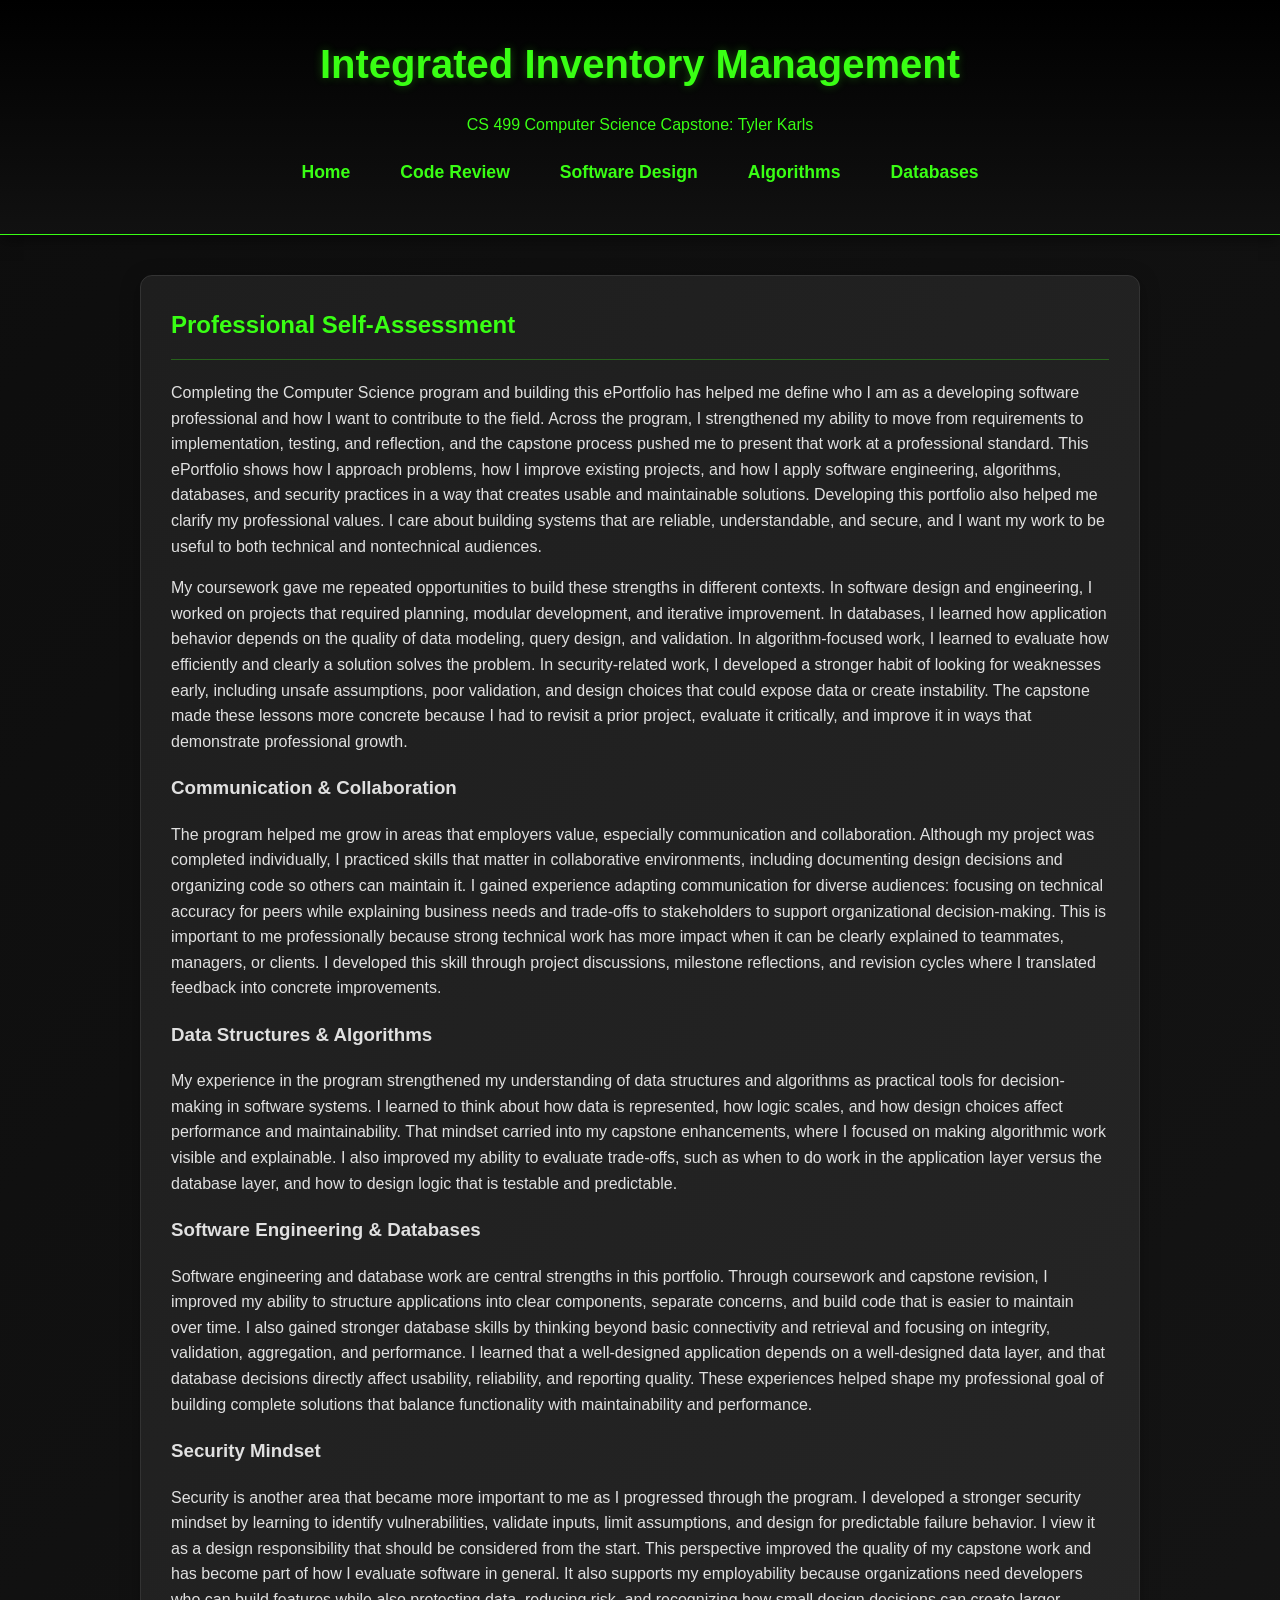
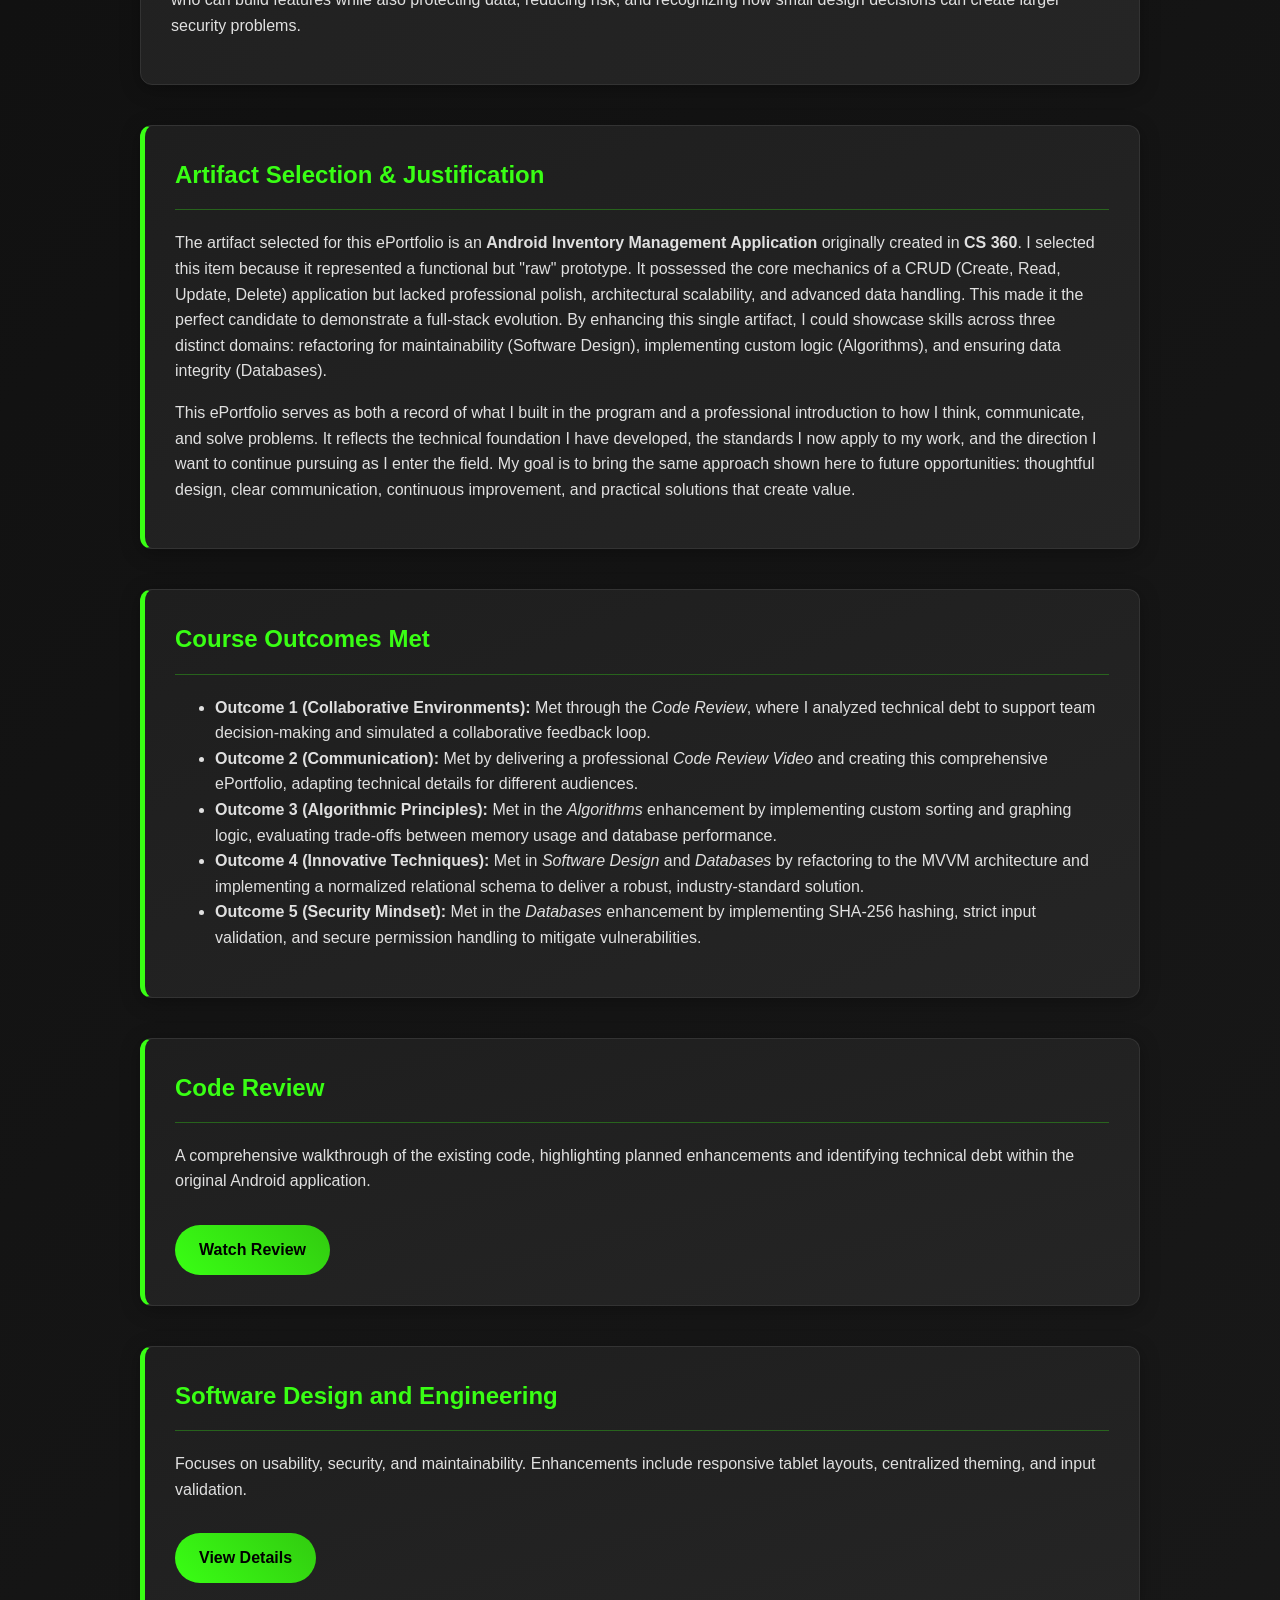
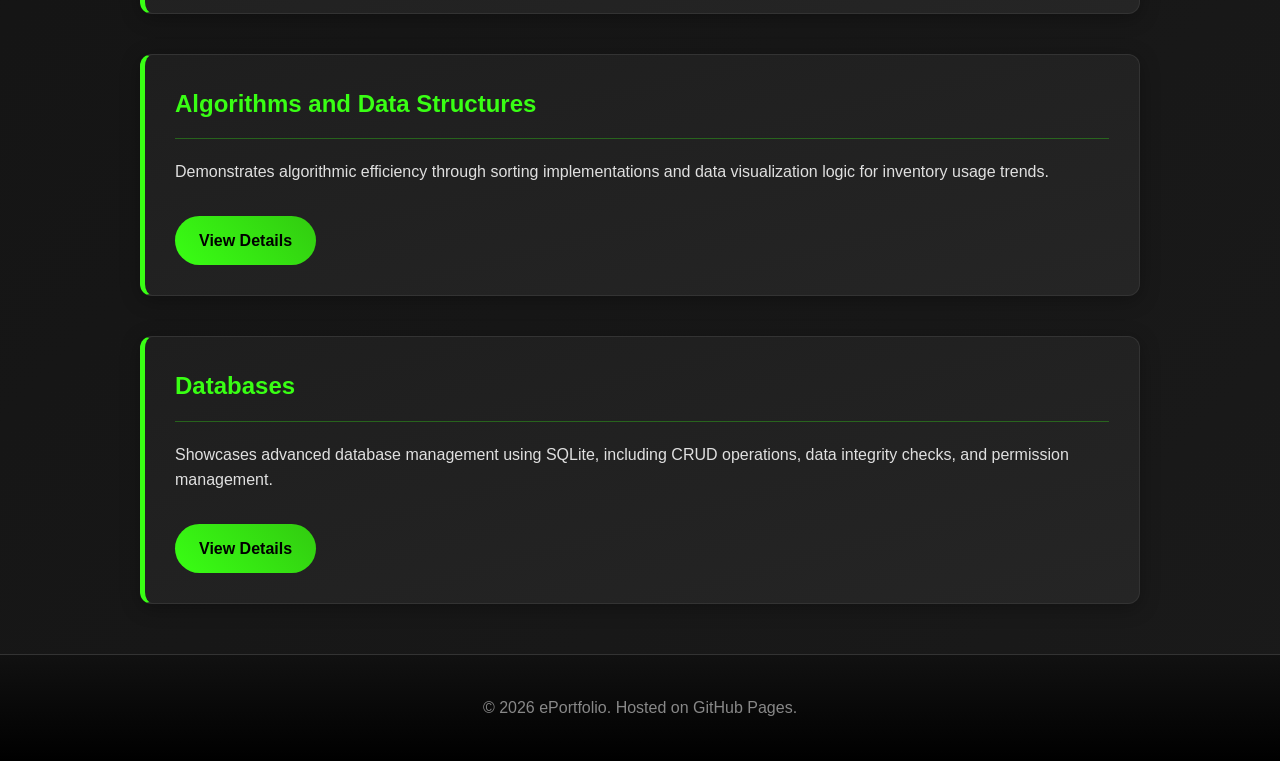
<file: index.html>
<!DOCTYPE html>
<html lang="en">
<head>
    <meta charset="UTF-8">
    <meta name="viewport" content="width=device-width, initial-scale=1.0">
    <title>Tyler ePortfolio - Integrated Inventory Management</title>
    <link rel="stylesheet" href="style.css">
</head>
<body>
    <header>
        <div class="container">
            <h1>Integrated Inventory Management</h1>
            <p>CS 499 Computer Science Capstone: Tyler Karls</p>
            <nav>
                <ul>
                    <li><a href="index.html">Home</a></li>
                    <li><a href="code-review.html">Code Review</a></li>
                    <li><a href="software-design.html">Software Design</a></li>
                    <li><a href="algorithms.html">Algorithms</a></li>
                    <li><a href="databases.html">Databases</a></li>
                </ul>
            </nav>
        </div>
    </header>

    <main class="container">
        <section id="intro">
            <h2>Professional Self-Assessment</h2>
            <p>
                Completing the Computer Science program and building this ePortfolio has helped me define who I am as a developing software professional and how I want to contribute to the field. Across the program, I strengthened my ability to move from requirements to implementation, testing, and reflection, and the capstone process pushed me to present that work at a professional standard. This ePortfolio shows how I approach problems, how I improve existing projects, and how I apply software engineering, algorithms, databases, and security practices in a way that creates usable and maintainable solutions. Developing this portfolio also helped me clarify my professional values. I care about building systems that are reliable, understandable, and secure, and I want my work to be useful to both technical and nontechnical audiences.
            </p>
            <p>
                My coursework gave me repeated opportunities to build these strengths in different contexts. In software design and engineering, I worked on projects that required planning, modular development, and iterative improvement. In databases, I learned how application behavior depends on the quality of data modeling, query design, and validation. In algorithm-focused work, I learned to evaluate how efficiently and clearly a solution solves the problem. In security-related work, I developed a stronger habit of looking for weaknesses early, including unsafe assumptions, poor validation, and design choices that could expose data or create instability. The capstone made these lessons more concrete because I had to revisit a prior project, evaluate it critically, and improve it in ways that demonstrate professional growth.
            </p>

            <h3>Communication & Collaboration</h3>
            <p>
                The program helped me grow in areas that employers value, especially communication and collaboration. Although my project was completed individually, I practiced skills that matter in collaborative environments, including documenting design decisions and organizing code so others can maintain it. 
                I gained experience adapting communication for diverse audiences: focusing on technical accuracy for peers while explaining business needs and trade-offs to stakeholders to support organizational decision-making. 
                This is important to me professionally because strong technical work has more impact when it can be clearly explained to teammates, managers, or clients. 
                I developed this skill through project discussions, milestone reflections, and revision cycles where I translated feedback into concrete improvements.
            </p>

            <h3>Data Structures & Algorithms</h3>
            <p>
                My experience in the program strengthened my understanding of data structures and algorithms as practical tools for decision-making in software systems. I learned to think about how data is represented, how logic scales, and how design choices affect performance and maintainability. That mindset carried into my capstone enhancements, where I focused on making algorithmic work visible and explainable. I also improved my ability to evaluate trade-offs, such as when to do work in the application layer versus the database layer, and how to design logic that is testable and predictable.
            </p>

            <h3>Software Engineering & Databases</h3>
            <p>
                Software engineering and database work are central strengths in this portfolio. Through coursework and capstone revision, I improved my ability to structure applications into clear components, separate concerns, and build code that is easier to maintain over time. I also gained stronger database skills by thinking beyond basic connectivity and retrieval and focusing on integrity, validation, aggregation, and performance. I learned that a well-designed application depends on a well-designed data layer, and that database decisions directly affect usability, reliability, and reporting quality. These experiences helped shape my professional goal of building complete solutions that balance functionality with maintainability and performance.
            </p>

            <h3>Security Mindset</h3>
            <p>
                Security is another area that became more important to me as I progressed through the program. I developed a stronger security mindset by learning to identify vulnerabilities, validate inputs, limit assumptions, and design for predictable failure behavior. I view it as a design responsibility that should be considered from the start. This perspective improved the quality of my capstone work and has become part of how I evaluate software in general. It also supports my employability because organizations need developers who can build features while also protecting data, reducing risk, and recognizing how small design decisions can create larger security problems.
            </p>
        </section>

        <section class="category-card">
            <h2>Artifact Selection & Justification</h2>
            <p>
                The artifact selected for this ePortfolio is an <strong>Android Inventory Management Application</strong> originally created in <strong>CS 360</strong>. 
                I selected this item because it represented a functional but "raw" prototype. It possessed the core mechanics of a CRUD (Create, Read, Update, Delete) application 
                but lacked professional polish, architectural scalability, and advanced data handling. This made it the perfect candidate to demonstrate a full-stack evolution. 
                By enhancing this single artifact, I could showcase skills across three distinct domains: refactoring for maintainability (Software Design), 
                implementing custom logic (Algorithms), and ensuring data integrity (Databases).
            </p>
            <p>
                This ePortfolio serves as both a record of what I built in the program and a professional introduction to how I think, communicate, and solve problems. It reflects the technical foundation I have developed, the standards I now apply to my work, and the direction I want to continue pursuing as I enter the field. My goal is to bring the same approach shown here to future opportunities: thoughtful design, clear communication, continuous improvement, and practical solutions that create value.
            </p>
        </section>

        <section class="category-card">
            <h2>Course Outcomes Met</h2>
            <ul>
                <li><strong>Outcome 1 (Collaborative Environments):</strong> Met through the <em>Code Review</em>, where I analyzed technical debt to support team decision-making and simulated a collaborative feedback loop.</li>
                <li><strong>Outcome 2 (Communication):</strong> Met by delivering a professional <em>Code Review Video</em> and creating this comprehensive ePortfolio, adapting technical details for different audiences.</li>
                <li><strong>Outcome 3 (Algorithmic Principles):</strong> Met in the <em>Algorithms</em> enhancement by implementing custom sorting and graphing logic, evaluating trade-offs between memory usage and database performance.</li>
                <li><strong>Outcome 4 (Innovative Techniques):</strong> Met in <em>Software Design</em> and <em>Databases</em> by refactoring to the MVVM architecture and implementing a normalized relational schema to deliver a robust, industry-standard solution.</li>
                <li><strong>Outcome 5 (Security Mindset):</strong> Met in the <em>Databases</em> enhancement by implementing SHA-256 hashing, strict input validation, and secure permission handling to mitigate vulnerabilities.</li>
            </ul>
        </section>

        <section class="category-card">
            <h2>Code Review</h2>
            <p>A comprehensive walkthrough of the existing code, highlighting planned enhancements and identifying technical debt within the original Android application.</p>
            <a href="code-review.html" class="btn">Watch Review</a>
        </section>

        <section class="category-card">
            <h2>Software Design and Engineering</h2>
            <p>Focuses on usability, security, and maintainability. Enhancements include responsive tablet layouts, centralized theming, and input validation.</p>
            <a href="software-design.html" class="btn">View Details</a>
        </section>

        <section class="category-card">
            <h2>Algorithms and Data Structures</h2>
            <p>Demonstrates algorithmic efficiency through sorting implementations and data visualization logic for inventory usage trends.</p>
            <a href="algorithms.html" class="btn">View Details</a>
        </section>

        <section class="category-card">
            <h2>Databases</h2>
            <p>Showcases advanced database management using SQLite, including CRUD operations, data integrity checks, and permission management.</p>
            <a href="databases.html" class="btn">View Details</a>
        </section>
    </main>

    <footer>
        <p>&copy; 2026 ePortfolio. Hosted on GitHub Pages.</p>
    </footer>
</body>
</html>
</file>
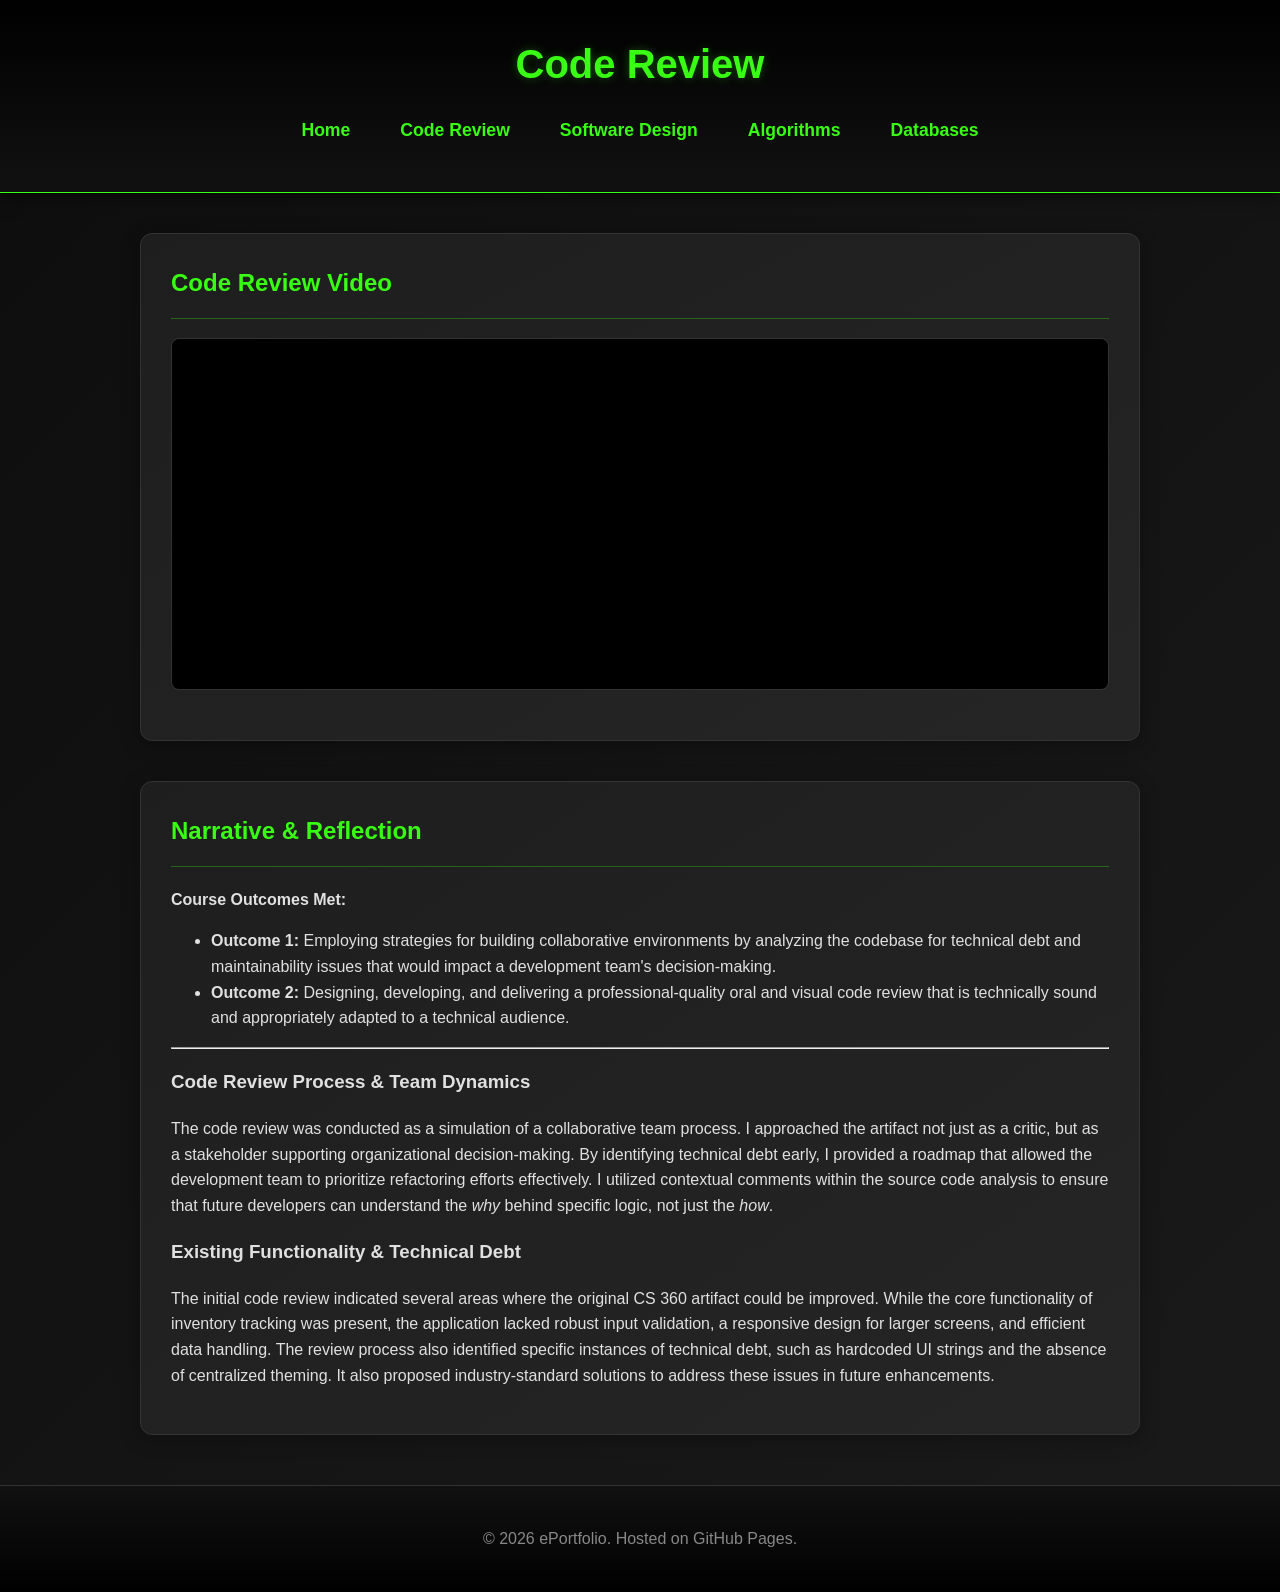
<file: code-review.html>
<!DOCTYPE html>
<html lang="en">
<head>
    <meta charset="UTF-8">
    <meta name="viewport" content="width=device-width, initial-scale=1.0">
    <title>Code Review - Integrated Inventory Management</title>
    <link rel="stylesheet" href="style.css">
</head>
<body>
    <header>
        <div class="container">
            <h1>Code Review</h1>
            <nav>
                <ul>
                    <li><a href="index.html">Home</a></li>
                    <li><a href="code-review.html">Code Review</a></li>
                    <li><a href="software-design.html">Software Design</a></li>
                    <li><a href="algorithms.html">Algorithms</a></li>
                    <li><a href="databases.html">Databases</a></li>
                </ul>
            </nav>
        </div>
    </header>

    <main class="container">
        <section>
            <h2>Code Review Video</h2>
            <div class="video-placeholder">
                <iframe width="560" height="315" src="https://www.youtube.com/embed/yO1GQVIk8tE" frameborder="0" allowfullscreen></iframe>
            </div>
        </section>

        <section>
            <h2>Narrative & Reflection</h2>
            <p><strong>Course Outcomes Met:</strong></p>
            <ul>
                <li><strong>Outcome 1:</strong> Employing strategies for building collaborative environments by analyzing the codebase for technical debt and maintainability issues that would impact a development team's decision-making.</li>
                <li><strong>Outcome 2:</strong> Designing, developing, and delivering a professional-quality oral and visual code review that is technically sound and appropriately adapted to a technical audience.</li>
            </ul>
            <hr>

            <h3>Code Review Process & Team Dynamics</h3>
            <p>
                The code review was conducted as a simulation of a collaborative team process. I approached the artifact not just as a critic, but as a stakeholder supporting organizational decision-making. 
                By identifying technical debt early, I provided a roadmap that allowed the development team to prioritize refactoring efforts effectively. 
                I utilized contextual comments within the source code analysis to ensure that future developers can understand the <em>why</em> behind specific logic, not just the <em>how</em>.
            </p>

            <h3>Existing Functionality & Technical Debt</h3>
            <p>
                The initial code review indicated several areas where the original CS 360 artifact could be improved. While the core functionality of inventory tracking was present, the application lacked robust input validation, a responsive design for larger screens, and efficient data handling.

The review process also identified specific instances of technical debt, such as hardcoded UI strings and the absence of centralized theming. It also proposed industry-standard solutions to address these issues in future enhancements.
            </p>
        </section>
    </main>

    <footer>
        <p>&copy; 2026 ePortfolio. Hosted on GitHub Pages.</p>
    </footer>
</body>
</html>
</file>
<file: style.css>
/* Global Styles */
body {
    font-family: 'Segoe UI', Tahoma, Geneva, Verdana, sans-serif;
    margin: 0;
    padding: 0;
    /* Dark gradient background */
    background: linear-gradient(135deg, #0d0d0d 0%, #1a1a1a 100%);
    color: #e0e0e0; /* Light Text */
    line-height: 1.6;
    min-height: 100vh;
}

.container {
    max-width: 1000px;
    margin: 0 auto;
    padding: 0 20px;
}

/* Header & Navigation */
header {
    background-color: #000000; /* Black Header */
    /* Subtle gradient overlay on header */
    background-image: linear-gradient(to bottom, #000000, #111111);
    color: #39ff14; /* Neon Green Text */
    padding: 2rem 0;
    text-align: center;
    box-shadow: 0 4px 15px rgba(0,0,0,0.5);
    border-bottom: 1px solid #39ff14;
}

header h1 {
    margin: 0;
    font-size: 2.5rem;
    text-shadow: 0 0 10px rgba(57, 255, 20, 0.3); /* Soft glow */
}

nav ul {
    list-style: none;
    padding: 0;
    margin-top: 20px;
    display: flex;
    justify-content: center;
    flex-wrap: wrap;
}

nav ul li {
    margin: 0 15px;
}

nav a {
    color: #39ff14; /* Neon Green Text */
    text-decoration: none;
    font-weight: bold;
    font-size: 1.1rem;
    transition: all 0.3s ease;
    padding: 5px 10px;
    border-radius: 4px;
}

nav a:hover {
    color: #000000;
    background-color: #39ff14; /* Invert on hover for interaction */
    text-shadow: none;
    box-shadow: 0 0 15px #39ff14;
}

/* Sections */
section {
    margin: 40px 0;
    padding: 30px;
    background: #1e1e1e; /* Dark Gray Card */
    /* Subtle gradient on cards */
    background: linear-gradient(to bottom right, #1e1e1e, #252525);
    border-radius: 12px; /* Softer corners */
    box-shadow: 0 4px 20px rgba(0,0,0,0.3);
    border: 1px solid #333;
    transition: transform 0.3s ease, box-shadow 0.3s ease;
}

section:hover {
    transform: translateY(-5px); /* Lift effect */
    box-shadow: 0 8px 25px rgba(0,0,0,0.4);
    border-color: #39ff14; /* Highlight border on hover */
}

h2 {
    color: #39ff14; /* Neon Green */
    border-bottom: 1px solid rgba(57, 255, 20, 0.3); /* Softer divider */
    padding-bottom: 15px;
    margin-top: 0;
}

/* Category Cards */
.category-card {
    border-left: 5px solid #39ff14; /* Neon Green Accent */
}

/* Video Placeholder */
.video-placeholder {
    background-color: #000;
    color: #fff;
    height: 350px;
    display: flex;
    align-items: center;
    justify-content: center;
    border-radius: 8px;
    margin-bottom: 20px;
    border: 1px solid #333;
}

/* Buttons */
.btn {
    display: inline-block;
    /* Gradient button */
    background: linear-gradient(45deg, #39ff14, #32cb10);
    color: #000000; /* Black Text */
    padding: 12px 24px;
    text-decoration: none;
    border-radius: 25px; /* Pill shape is more welcoming */
    margin-top: 15px;
    font-weight: bold;
    transition: all 0.3s ease;
    border: none;
    cursor: pointer;
}

.btn:hover {
    background: linear-gradient(45deg, #32cb10, #39ff14);
    box-shadow: 0 0 15px rgba(57, 255, 20, 0.6);
    transform: scale(1.05);
}

/* Footer */
footer {
    text-align: center;
    padding: 40px 20px;
    background-color: #000000;
    background-image: linear-gradient(to top, #000000, #111111);
    color: #888; /* Softer text color */
    margin-top: 50px;
    border-top: 1px solid #333;
}

footer p {
    margin: 0;
}
</file>
